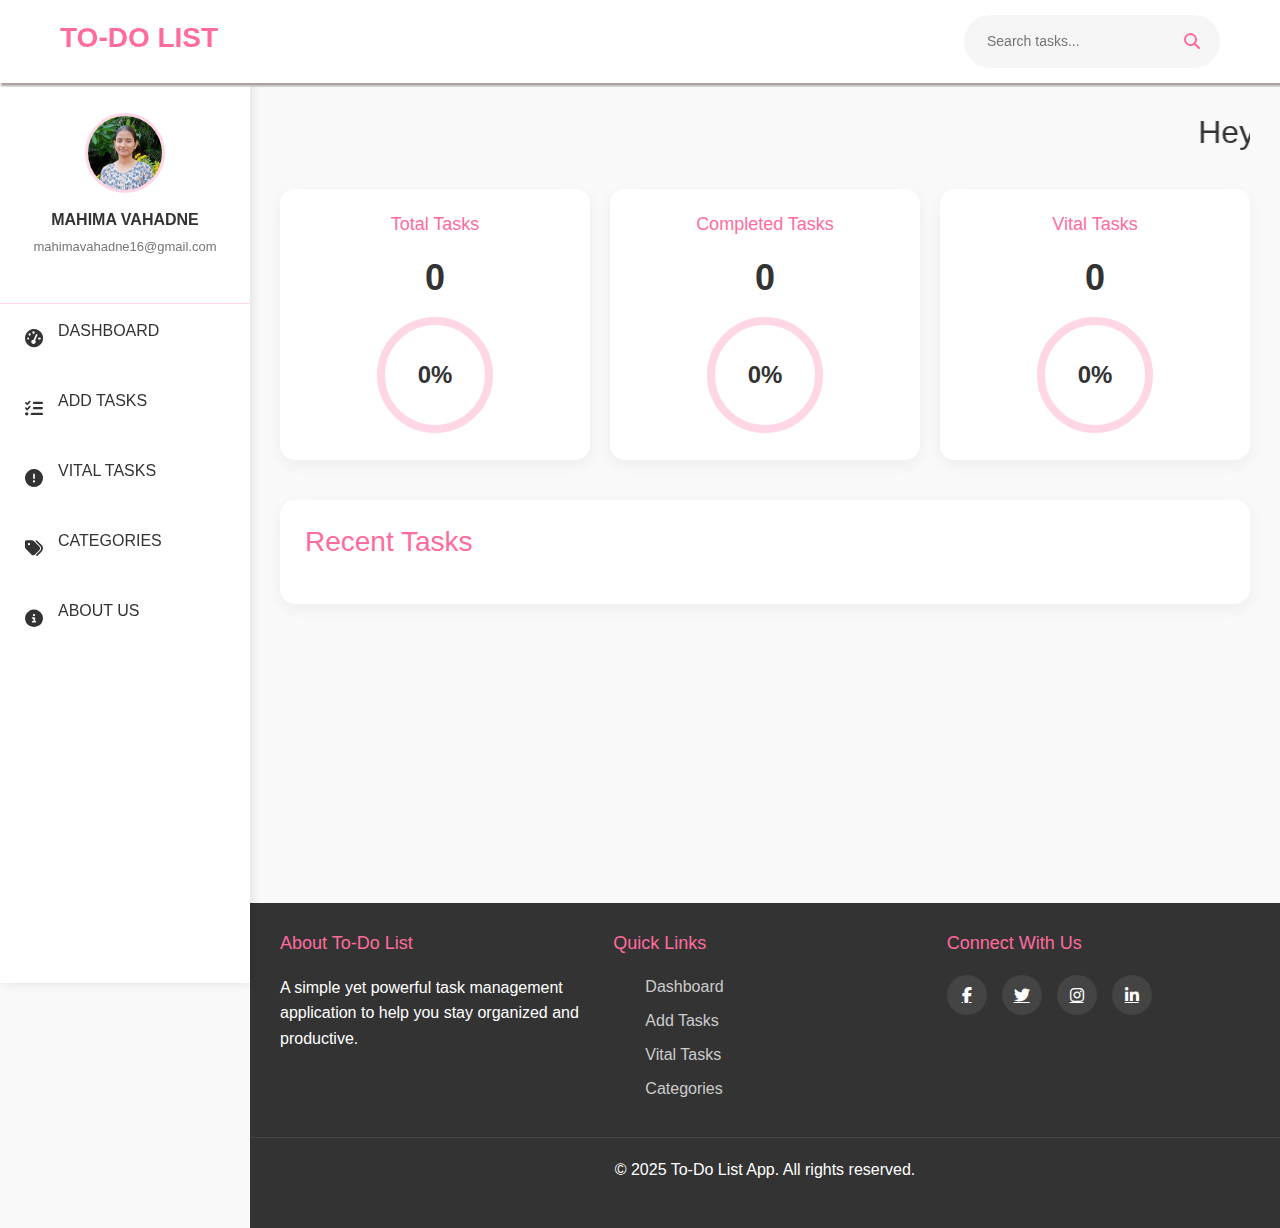
<file: LAB_ASSIGNMENTS/A2/index.html>
<!DOCTYPE html>
<html lang="en">
<head>
  <meta charset="UTF-8" />
  <meta name="viewport" content="width=device-width, initial-scale=1.0"/>
  <title>TO-DO List</title>
  <link rel="stylesheet" href="https://cdnjs.cloudflare.com/ajax/libs/font-awesome/6.4.0/css/all.min.css">
  <link href="https://cdn.jsdelivr.net/npm/bootstrap@5.3.7/dist/css/bootstrap.min.css" rel="stylesheet"/>
   <link rel="stylesheet"  href="styles.css">
</head>
<body>
  <header class="header">
    <div class="navbar">
      <h3>TO-DO LIST</h3>
      <div class="right-side">
        <div class="search">
          <input type="text" id="searchbox" placeholder="Search tasks...">
          <button onclick="searchTask()"><i class="fas fa-search"></i></button>
        </div>
      </div>
    </div>
  </header>

  <div class="offset">
    <div class="user-profile">
      <img src="images/profile.jpg" alt="User" class="profile-img">
      <p class="user-name">MAHIMA VAHADNE</p>
      <p class="user-email">mahimavahadne16@gmail.com</p>
    </div>

    <div class="items" onclick="showSection('dashboard')">
      <i class="fas fa-tachometer-alt"></i>
      <p>DASHBOARD</p>
    </div>
    <div class="items" onclick="showSection('addtasks')">
      <i class="fas fa-tasks"></i>
      <p>ADD TASKS</p>
    </div>
    <div class="items" onclick="showSection('vital')">
      <i class="fas fa-exclamation-circle"></i>
      <p>VITAL TASKS</p>
    </div>
    <div class="items" onclick="showSection('categories')">
      <i class="fas fa-tags"></i>
      <p>CATEGORIES</p>
    </div>
    <div class="items" onclick="showSection('about')">
      <i class="fas fa-info-circle"></i>
      <p>ABOUT US</p>
    </div>
  </div>

  <div class="main-content">
    <!-- Dashboard Section -->
    <section id="dashboard" class="active">
      <div class="dashboard-header">
        <marquee><h2>Hey,<span style="color:rgb(248, 73, 140)">Mahima!</span><span style="color:rgb(255, 80, 147)"> Go, do it</span></h2></marquee>
      </div>  
      
      <div class="stats-container">
        <div class="stat-card">
          <h3>Total Tasks</h3>
          <div class="count" id="totalTasks">0</div>
          <div class="progress-ring">
            <svg class="progress-circle" width="120" height="120" viewBox="0 0 120 120">
              <circle class="progress-bg" cx="60" cy="60" r="54" />
              <circle class="progress-fill" cx="60" cy="60" r="54" stroke-dasharray="339.292" stroke-dashoffset="339.292" />
            </svg>
            <div class="progress-text" id="totalProgress">0%</div>
          </div>
        </div>
        
        <div class="stat-card">
          <h3>Completed Tasks</h3>
          <div class="count" id="completedTasks">0</div>
          <div class="progress-ring">
            <svg class="progress-circle" width="120" height="120" viewBox="0 0 120 120">
              <circle class="progress-bg" cx="60" cy="60" r="54" />
              <circle class="progress-fill" cx="60" cy="60" r="54" stroke-dasharray="339.292" stroke-dashoffset="339.292" />
            </svg>
            <div class="progress-text" id="completedProgress">0%</div>
          </div>
        </div>
        
        <div class="stat-card">
          <h3>Vital Tasks</h3>
          <div class="count" id="vitalTasks">0</div>
          <div class="progress-ring">
            <svg class="progress-circle" width="120" height="120" viewBox="0 0 120 120">
              <circle class="progress-bg" cx="60" cy="60" r="54" />
              <circle class="progress-fill" cx="60" cy="60" r="54" stroke-dasharray="339.292" stroke-dashoffset="339.292" />
            </svg>
            <div class="progress-text" id="vitalProgress">0%</div>
          </div>
        </div>
      </div>
      
      <div class="recent-tasks">
        <h3>Recent Tasks</h3>
        <div id="recentTasksList">
          <!-- Tasks will be added here by JavaScript -->
        </div>
      </div>
    </section>

    <!-- Add Tasks Section -->
    <section id="addtasks">
      <div class="todo-container">
        <div class="todo-header">
          <div class="todo-icon">
            <i class="fas fa-tasks"></i>
          </div>
          <h2>My To-Do List</h2>
        </div>
        
        <div class="input-group">
          <input type="text" id="input-box" placeholder="Add a new task...">
          <button class="add-btn" onclick="addTask()">ADD</button>
        </div>
        
        <ul class="task-list" id="list">
          <!-- Tasks will be added here by JavaScript -->
        </ul>
      </div>
    </section>

    <!-- Vital Tasks Section -->
    <section id="vital">
      <div class="vital-container">
        <div class="vital-header">
          <div class="vital-icon">
            <i class="fas fa-exclamation-circle"></i>
          </div>
          <h2>Vital Tasks</h2>
        </div>
        
        <div id="vitalTasksList">
          <!-- Vital tasks will be added here by JavaScript -->
        </div>
      </div>
    </section>

    <!-- Categories Section -->
    <section id="categories">
      <div class="categories-container">
        <div class="categories-header">
          <div class="categories-icon">
            <i class="fas fa-tags"></i>
          </div>
          <h2>Task Categories</h2>
        </div>
        
        <div class="category-cards">
          <div class="category-card">
            <div class="category-title">
              <i class="fas fa-briefcase"></i>
              <h3>Work</h3>
            </div>
            <ul class="category-tasks" id="workTasks">
              <!-- Work tasks will be added here by JavaScript -->
            </ul>
          </div>
          
          <div class="category-card">
            <div class="category-title">
              <i class="fas fa-home"></i>
              <h3>Home</h3>
            </div>
            <ul class="category-tasks" id="homeTasks">
              <!-- Home tasks will be added here by JavaScript -->
            </ul>
          </div>
          
          <div class="category-card">
            <div class="category-title">
              <i class="fas fa-graduation-cap"></i>
              <h3>College</h3>
            </div>
            <ul class="category-tasks" id="collegeTasks">
              <!-- College tasks will be added here by JavaScript -->
            </ul>
          </div>
        </div>
      </div>
    </section>

    <!-- About Section -->
    <section id="about">
      <div class="about-container">
        <div class="about-header">
          <div class="about-icon">
            <i class="fas fa-info-circle"></i>
          </div>
          <h2>About To-Do List</h2>
        </div>
        
        <div class="about-content">
          <div class="about-card">
            <h3>About the App</h3>
            <p>This To-Do List application helps you organize your daily tasks, prioritize important items, and track your progress efficiently.</p>
            <p>With a clean and intuitive interface, you can easily manage all your tasks in one place.</p>
            
            <h3>Features</h3>
            <ul>
              <li><i class="fas fa-check-circle"></i> Add, edit, and delete tasks</li>
              <li><i class="fas fa-check-circle"></i> Mark tasks as complete</li>
              <li><i class="fas fa-check-circle"></i> Star important tasks</li>
              <li><i class="fas fa-check-circle"></i> Categorize tasks (Work, Home, College)</li>
              <li><i class="fas fa-check-circle"></i> Track progress with visual indicators</li>
              <li><i class="fas fa-check-circle"></i> Responsive design for all devices</li>
            </ul>
          </div>
          
          <div class="about-card">
            <h3>Developer</h3>
            <div class="developer-card">
              <img src="images/profile.jpg" alt="Developer" class="developer-img">
              <div class="developer-info">
                <h4>Mahima Vahadne</h4>
                <p>Frontend Developer</p>
                <p>mahimavahadne16@gmail.com</p>
                <p>Version 2.0.0</p>
              </div>
            </div>
            
            <h3>Contact</h3>
            <p>For any questions or feedback, please feel free to reach out.</p>
          </div>
        </div>
      </div>
    </section>
  </div>

  <footer class="footer">
    <div class="footer-content">
      <div class="footer-section">
        <h3>About To-Do List</h3>
        <p>A simple yet powerful task management application to help you stay organized and productive.</p>
      </div>
      
      <div class="footer-section">
        <h3>Quick Links</h3>
        <ul class="footer-links">
          <li><a href="#" onclick="showSection('dashboard')">Dashboard</a></li>
          <li><a href="#" onclick="showSection('addtasks')">Add Tasks</a></li>
          <li><a href="#" onclick="showSection('vital')">Vital Tasks</a></li>
          <li><a href="#" onclick="showSection('categories')">Categories</a></li>
        </ul>
      </div>
      
      <div class="footer-section">
        <h3>Connect With Us</h3>
        <div class="social-links">
          <a href="#"><i class="fab fa-facebook-f"></i></a>
          <a href="#"><i class="fab fa-twitter"></i></a>
          <a href="#"><i class="fab fa-instagram"></i></a>
          <a href="#"><i class="fab fa-linkedin-in"></i></a>
        </div>
      </div>
    </div>
    
    <div class="footer-bottom">
      <p>&copy; 2025 To-Do List App. All rights reserved.</p>
    </div>
  </footer>

  <script src="https://cdn.jsdelivr.net/npm/bootstrap@5.3.7/dist/js/bootstrap.bundle.min.js"></script>
  <script>
    // Initialize tasks array from localStorage or empty array
    let tasks = JSON.parse(localStorage.getItem("tasks")) || [];
    
    // Show default section
    document.addEventListener('DOMContentLoaded', function() {
      showSection('dashboard');
      renderTasks();
      updateDashboard();
    });
    
    // Section navigation
    function showSection(sectionId) {
      // Hide all sections
      document.querySelectorAll('section').forEach(section => {
        section.classList.remove('active');
      });
      
      // Show selected section
      document.getElementById(sectionId).classList.add('active');
      
      // Update dashboard if needed
      if(sectionId === 'dashboard') {
        updateDashboard();
      }
    }
    
    // Search function
    function searchTask() {
      const query = document.getElementById("searchbox").value.toLowerCase();
      const taskItems = document.querySelectorAll("#list li");
      let found = false;
      
      taskItems.forEach(item => {
        const taskText = item.querySelector(".task-content").textContent.toLowerCase();
        if(taskText.includes(query)) {
          item.style.backgroundColor = "#fff9c4";
          found = true;
        } else {
          item.style.backgroundColor = "";
        }
      });
      
      if(!found && query !== "") {
        alert("No tasks found matching: " + query);
      }
    }
    
    // Add task function
    function addTask() {
      const inputBox = document.getElementById("input-box");
      const taskText = inputBox.value.trim();
      
      if(taskText === '') {
        alert('Please enter a task!');
        return;
      }
      
      const newTask = {
        id: Date.now(),
        text: taskText,
        completed: false,
        vital: false,
        category: 'none',
        createdAt: new Date()
      };
      
      tasks.push(newTask);
      saveTasks();
      inputBox.value = "";
      renderTasks();
      updateDashboard();
    }
    
    // Toggle task completion
    function toggleComplete(taskId) {
      const taskIndex = tasks.findIndex(task => task.id === taskId);
      if(taskIndex !== -1) {
        tasks[taskIndex].completed = !tasks[taskIndex].completed;
        saveTasks();
        renderTasks();
        updateDashboard();
      }
    }
    
    // Toggle vital status
    function toggleVital(taskId) {
      const taskIndex = tasks.findIndex(task => task.id === taskId);
      if(taskIndex !== -1) {
        tasks[taskIndex].vital = !tasks[taskIndex].vital;
        saveTasks();
        renderTasks();
        updateDashboard();
      }
    }
    
    // Delete task
    function deleteTask(taskId) {
      if(confirm("Are you sure you want to delete this task?")) {
        tasks = tasks.filter(task => task.id !== taskId);
        saveTasks();
        renderTasks();
        updateDashboard();
      }
    }
    
    // Edit task
    function editTask(taskId) {
      const taskIndex = tasks.findIndex(task => task.id === taskId);
      if(taskIndex !== -1) {
        const newText = prompt("Edit your task:", tasks[taskIndex].text);
        if(newText !== null && newText.trim() !== "") {
          tasks[taskIndex].text = newText.trim();
          saveTasks();
          renderTasks();
          updateDashboard();
        }
      }
    }
    
    // Save tasks to localStorage
    function saveTasks() {
      localStorage.setItem("tasks", JSON.stringify(tasks));
    }
    
    // Render all tasks
    function renderTasks() {
      const list = document.getElementById("list");
      list.innerHTML = "";
      
      tasks.forEach(task => {
        const li = document.createElement("li");
        
        // Task checkbox
        const checkbox = document.createElement("div");
        checkbox.className = `task-checkbox ${task.completed ? 'checked' : ''}`;
        checkbox.innerHTML = '<i class="fas fa-check"></i>';
        checkbox.onclick = (e) => {
          e.stopPropagation();
          toggleComplete(task.id);
        };
        
        // Task content
        const content = document.createElement("div");
        content.className = `task-content ${task.completed ? 'checked' : ''}`;
        content.textContent = task.text;
        
        // Task actions
        const actions = document.createElement("div");
        actions.className = "task-actions";
        
        // Star (vital) button
        const starBtn = document.createElement("i");
        starBtn.className = `fas fa-star ${task.vital ? 'vital' : ''}`;
        starBtn.onclick = (e) => {
          e.stopPropagation();
          toggleVital(task.id);
        };
        
        // Edit button
        const editBtn = document.createElement("i");
        editBtn.className = "fas fa-edit";
        editBtn.onclick = (e) => {
          e.stopPropagation();
          editTask(task.id);
        };
        
        // Delete button
        const deleteBtn = document.createElement("i");
        deleteBtn.className = "fas fa-trash-alt";
        deleteBtn.onclick = (e) => {
          e.stopPropagation();
          deleteTask(task.id);
        };
        
        actions.appendChild(starBtn);
        actions.appendChild(editBtn);
        actions.appendChild(deleteBtn);
        
        li.appendChild(checkbox);
        li.appendChild(content);
        li.appendChild(actions);
        
        list.appendChild(li);
      });
    }
    
    // Update dashboard statistics
    function updateDashboard() {
      const totalTasks = tasks.length;
      const completedTasks = tasks.filter(task => task.completed).length;
      const vitalTasks = tasks.filter(task => task.vital).length;
      
      // Update counts
      document.getElementById("totalTasks").textContent = totalTasks;
      document.getElementById("completedTasks").textContent = completedTasks;
      document.getElementById("vitalTasks").textContent = vitalTasks;
      
      // Update progress rings
      updateProgressRing('totalProgress', totalTasks > 0 ? 100 : 0);
      updateProgressRing('completedProgress', totalTasks > 0 ? Math.round((completedTasks / totalTasks) * 100) : 0);
      updateProgressRing('vitalProgress', totalTasks > 0 ? Math.round((vitalTasks / totalTasks) * 100) : 0);
      
      // Update recent tasks
      updateRecentTasks();
      
      // Update vital tasks
      updateVitalTasks();
      
      // Update category tasks
      updateCategoryTasks();
    }
    
    // Update progress ring visualization
    function updateProgressRing(elementId, percent) {
      const circle = document.querySelector(`#${elementId}`).previousElementSibling.querySelector('.progress-fill');
      const circumference = 2 * Math.PI * 54;
      const offset = circumference - (percent / 100) * circumference;
      circle.style.strokeDashoffset = offset;
      document.getElementById(elementId).textContent = `${percent}%`;
    }
    
    // Update recent tasks list
    function updateRecentTasks() {
      const recentTasksList = document.getElementById("recentTasksList");
      recentTasksList.innerHTML = "";
      
      const recentTasks = [...tasks]
        .sort((a, b) => new Date(b.createdAt) - new Date(a.createdAt))
        .slice(0, 5);
      
      recentTasks.forEach(task => {
        const taskItem = document.createElement("div");
        taskItem.className = "task-item";
        
        const checkBox = document.createElement("div");
        checkBox.className = `task-check ${task.completed ? 'completed' : ''}`;
        if(task.completed) {
          checkBox.innerHTML = '<i class="fas fa-check"></i>';
        }
        checkBox.onclick = () => toggleComplete(task.id);
        
        const taskText = document.createElement("div");
        taskText.className = `task-text ${task.completed ? 'completed' : ''}`;
        taskText.textContent = task.text;
        
        if(task.vital) {
          const vitalIcon = document.createElement("i");
          vitalIcon.className = "fas fa-star task-vital";
          taskItem.appendChild(vitalIcon);
        }
        
        taskItem.appendChild(checkBox);
        taskItem.appendChild(taskText);
        recentTasksList.appendChild(taskItem);
      });
    }
    
    // Update vital tasks list
    function updateVitalTasks() {
      const vitalTasksList = document.getElementById("vitalTasksList");
      vitalTasksList.innerHTML = "";
      
      const vitalTasks = tasks.filter(task => task.vital);
      
      if(vitalTasks.length === 0) {
        vitalTasksList.innerHTML = '<p>No vital tasks found. Mark tasks as vital to see them here.</p>';
        return;
      }
      
      vitalTasks.forEach(task => {
        const taskItem = document.createElement("div");
        taskItem.className = "task-item";
        
        const checkBox = document.createElement("div");
        checkBox.className = `task-check ${task.completed ? 'completed' : ''}`;
        if(task.completed) {
          checkBox.innerHTML = '<i class="fas fa-check"></i>';
        }
        checkBox.onclick = () => toggleComplete(task.id);
        
        const taskText = document.createElement("div");
        taskText.className = `task-text ${task.completed ? 'completed' : ''}`;
        taskText.textContent = task.text;
        
        taskItem.appendChild(checkBox);
        taskItem.appendChild(taskText);
        vitalTasksList.appendChild(taskItem);
      });
    }
    
    // Update category tasks
    function updateCategoryTasks() {
      const workTasks = document.getElementById("workTasks");
      const homeTasks = document.getElementById("homeTasks");
      const collegeTasks = document.getElementById("collegeTasks");
      
      workTasks.innerHTML = "";
      homeTasks.innerHTML = "";
      collegeTasks.innerHTML = "";
      
      // For demo purposes, categorize based on keywords
      tasks.forEach(task => {
        const taskItem = document.createElement("li");
        
        const checkBox = document.createElement("div");
        checkBox.className = `task-check ${task.completed ? 'completed' : ''}`;
        if(task.completed) {
          checkBox.innerHTML = '<i class="fas fa-check"></i>';
        }
        checkBox.onclick = () => toggleComplete(task.id);
        
        const taskText = document.createElement("span");
        taskText.className = `task-text ${task.completed ? 'completed' : ''}`;
        taskText.textContent = task.text;
        
        taskItem.appendChild(checkBox);
        taskItem.appendChild(taskText);
        
        // Categorize based on keywords (in a real app, you would have proper category assignment)
        const lowerText = task.text.toLowerCase();
        if(lowerText.includes("work") || lowerText.includes("meeting") || lowerText.includes("project")) {
          workTasks.appendChild(taskItem.cloneNode(true));
        } else if(lowerText.includes("home") || lowerText.includes("clean") || lowerText.includes("family")) {
          homeTasks.appendChild(taskItem.cloneNode(true));
        } else if(lowerText.includes("college") || lowerText.includes("study") || lowerText.includes("exam")) {
          collegeTasks.appendChild(taskItem.cloneNode(true));
        }
      });
      
      // Add empty state messages
      if(workTasks.children.length === 0) {
        workTasks.innerHTML = '<li>No work tasks yet</li>';
      }
      if(homeTasks.children.length === 0) {
        homeTasks.innerHTML = '<li>No home tasks yet</li>';
      }
      if(collegeTasks.children.length === 0) {
        collegeTasks.innerHTML = '<li>No college tasks yet</li>';
      }
    }
  </script>
</body>
</html>
</file>
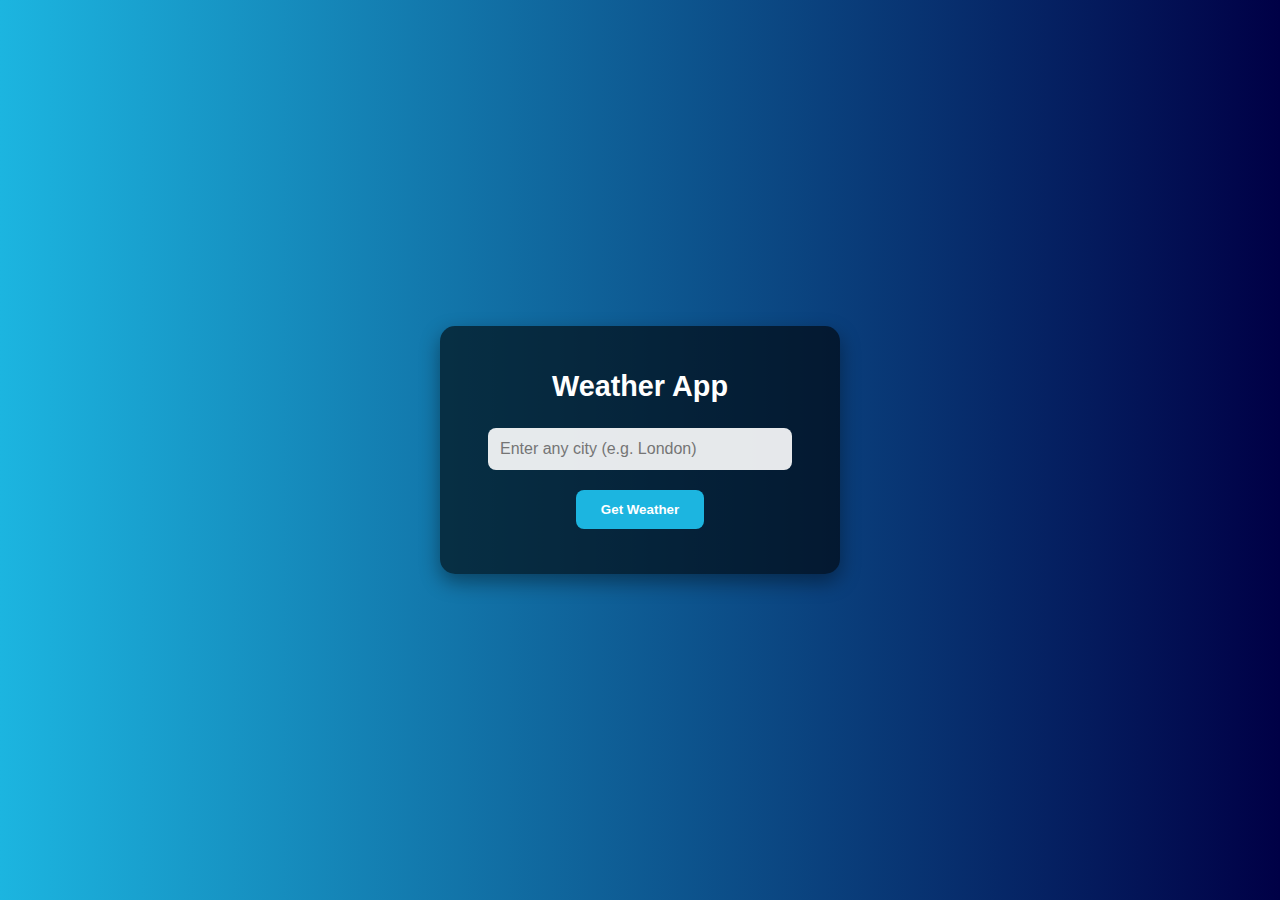
<file: LAB_ASSIGNMENTS/A3/index.html>
<!DOCTYPE html>
<html lang="en">
<head>
  <meta charset="UTF-8">
  <meta name="viewport" content="width=device-width, initial-scale=1.0">
  <title>Weather App</title>
  <style>
    body {
      font-family: "Poppins", sans-serif;
      background: linear-gradient(to right, #1cb5e0, #000046);
      display: flex;
      justify-content: center;
      align-items: center;
      min-height: 100vh;
      margin: 0;
      color: white;
      transition: background 0.5s;
    }
    .card {
      background: rgba(0,0,0,0.6);
      padding: 25px;
      border-radius: 15px;
      box-shadow: 0 8px 20px rgba(0,0,0,0.4);
      width: 350px;
      text-align: center;
      transition: transform 0.3s;
    }
    .card:hover {
      transform: translateY(-5px);
    }
    h1 {
      font-size: 1.8rem;
      margin-bottom: 15px;
    }
    input {
      width: 80%;
      padding: 12px;
      margin: 10px 0;
      border: none;
      border-radius: 8px;
      font-size: 1rem;
      background: rgba(255,255,255,0.9);
    }
    button {
      background: #1cb5e0;
      color: white;
      border: none;
      padding: 12px 25px;
      border-radius: 8px;
      cursor: pointer;
      font-weight: bold;
      transition: all 0.3s;
      margin-top: 10px;
    }
    button:hover {
      background: #1390b8;
      transform: scale(1.05);
    }
    .weather-info {
      margin-top: 20px;
      opacity: 0;
      height: 0;
      overflow: hidden;
      transition: all 0.5s;
    }
    .show {
      opacity: 1;
      height: auto;
    }
    .temp {
      font-size: 3rem;
      font-weight: bold;
      margin: 10px 0;
      color: #ffd369;
    }
    .weather-icon {
      width: 80px;
      height: 80px;
    }
    .details {
      display: flex;
      justify-content: space-around;
      margin-top: 15px;
    }
    .loading {
      display: none;
      margin: 15px auto;
      width: 50px;
      height: 50px;
      border: 5px solid #f3f3f3;
      border-top: 5px solid #1cb5e0;
      border-radius: 50%;
      animation: spin 1s linear infinite;
    }
    @keyframes spin {
      0% { transform: rotate(0deg); }
      100% { transform: rotate(360deg); }
    }
  </style>
</head>
<body>
  <div class="card">
    <h1>Weather App</h1>
    <input type="text" id="cityInput" placeholder="Enter any city (e.g. London)" autocomplete="off">
    <button onclick="getWeather()">Get Weather</button>
    <div class="loading" id="loading"></div>
    <div class="weather-info" id="weatherInfo"></div>
  </div>

  <script>
    async function getWeather() {
      const city = document.getElementById("cityInput").value.trim();
      if (!city) return;
      
      const loading = document.getElementById("loading");
      const weatherDiv = document.getElementById("weatherInfo");
      
      loading.style.display = "block";
      weatherDiv.classList.remove("show");
      
      try {
        const response = await fetch(`https://api.openweathermap.org/data/2.5/weather?q=${city}&units=metric&appid=b951973a7e900da5e4d084b335b6dbac`);
        if (!response.ok) throw new Error("City not found");
        
        const data = await response.json();
        displayWeather(data);
      } catch (error) {
        weatherDiv.innerHTML = `<p style="color:red;">${error.message}. Please try another city.</p>`;
        weatherDiv.classList.add("show");
      } finally {
        loading.style.display = "none";
      }
    }

    function displayWeather(data) {
      const weatherDiv = document.getElementById("weatherInfo");
      const weather = data.weather[0];
      const iconUrl = `https://openweathermap.org/img/wn/${weather.icon}@2x.png`;
      
      weatherDiv.innerHTML = `
        <h2>${data.name}, ${data.sys.country}</h2>
        <img src="${iconUrl}" alt="${weather.description}" class="weather-icon">
        <p class="temp">${Math.round(data.main.temp)}°C</p>
        <p style="font-size:1.2rem">${weather.main} (${weather.description})</p>
        <div class="details">
          <div>${data.wind.speed} m/s</div>
          <div>${data.main.humidity}%</div>
          <div>${data.main.feels_like}°C</div>
        </div>
      `;
      weatherDiv.classList.add("show");
      
      // Change background based on temperature
      const temp = data.main.temp;
      const bgColor = temp > 30 ? '#ff7b25' : temp > 20 ? '#1cb5e0' : '#000046';
      document.body.style.background = `linear-gradient(to right, ${bgColor}, #000046)`;
    }

    // Allow search on Enter key
    document.getElementById("cityInput").addEventListener("keypress", (e) => {
      if (e.key === "Enter") getWeather();
    });
  </script>
</body>
</html>
</file>
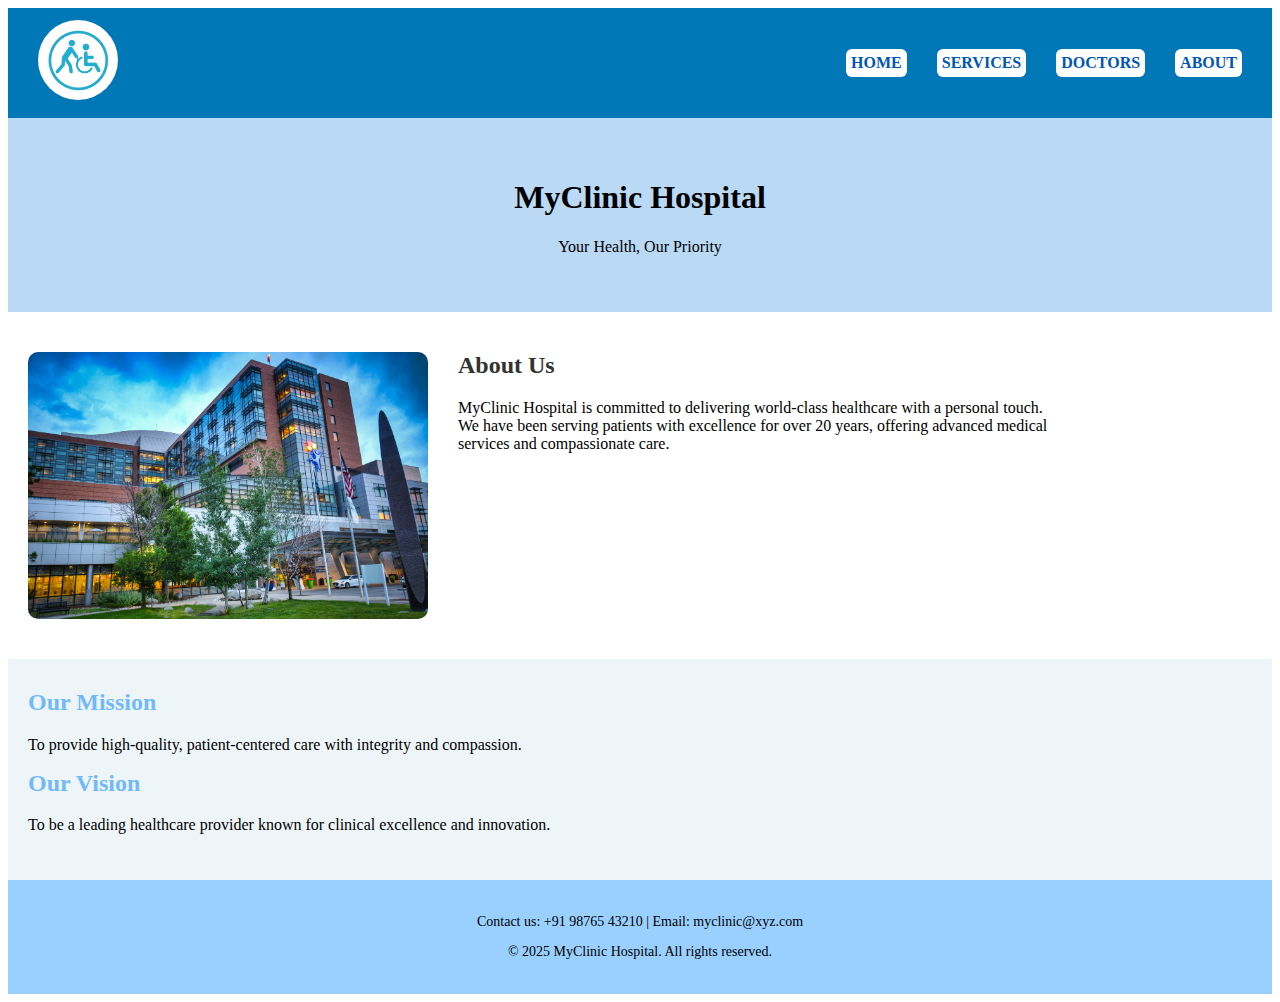
<file: LAB_ASSIGNMENTS/A1/about.html>
<!DOCTYPE html>
<html lang="en">
<head>
  <meta charset="UTF-8">
  <title>About Us - Sanjivani Hospital</title>
  <link rel="stylesheet" href="style.css">
</head>
<body>

<nav class="navbar">
  <div class="logo"><a href="index.html"><img src="images/logo.jpg"  id="logo"></a></div>

  <input type="checkbox" id="menu-toggle" />
  <label for="menu-toggle" class="hamburger">&#9776;</label>

  <ul class="nav-links">
    <li><a href="index.html" id="tab">HOME</a></li>
    
    <li><a href="services.html" id="tab">SERVICES</a></li>
    <li><a href="doctors.html" id="tab">DOCTORS</a></li>
    <li><a href="about.html" id="tab">ABOUT</a></li>
   
  </ul>
</nav>

  <header>
    <h1>MyClinic Hospital</h1>
    <p>Your Health, Our Priority</p>
  </header>

  <section class="about">
    <img src="images/hosp_build.jpg" alt="Hospital Building">
    <div class="about-text">
      <h2>About Us</h2>
      <p>MyClinic Hospital is committed to delivering world-class healthcare with a personal touch. We have been serving patients with excellence for over 20 years, offering advanced medical services and compassionate care.</p>
    </div>
  </section>


  <section class="mission">
    <h2>Our Mission</h2>
    <p>To provide high-quality, patient-centered care with integrity and compassion.</p>

    <h2>Our Vision</h2>
    <p>To be a leading healthcare provider known for clinical excellence and innovation.</p>
  </section>

  <footer>
    <p>Contact us: +91 98765 43210 | Email: myclinic@xyz.com</p>
    <p>&copy; 2025 MyClinic Hospital. All rights reserved.</p>
  </footer>

</body>
</html>
</file>
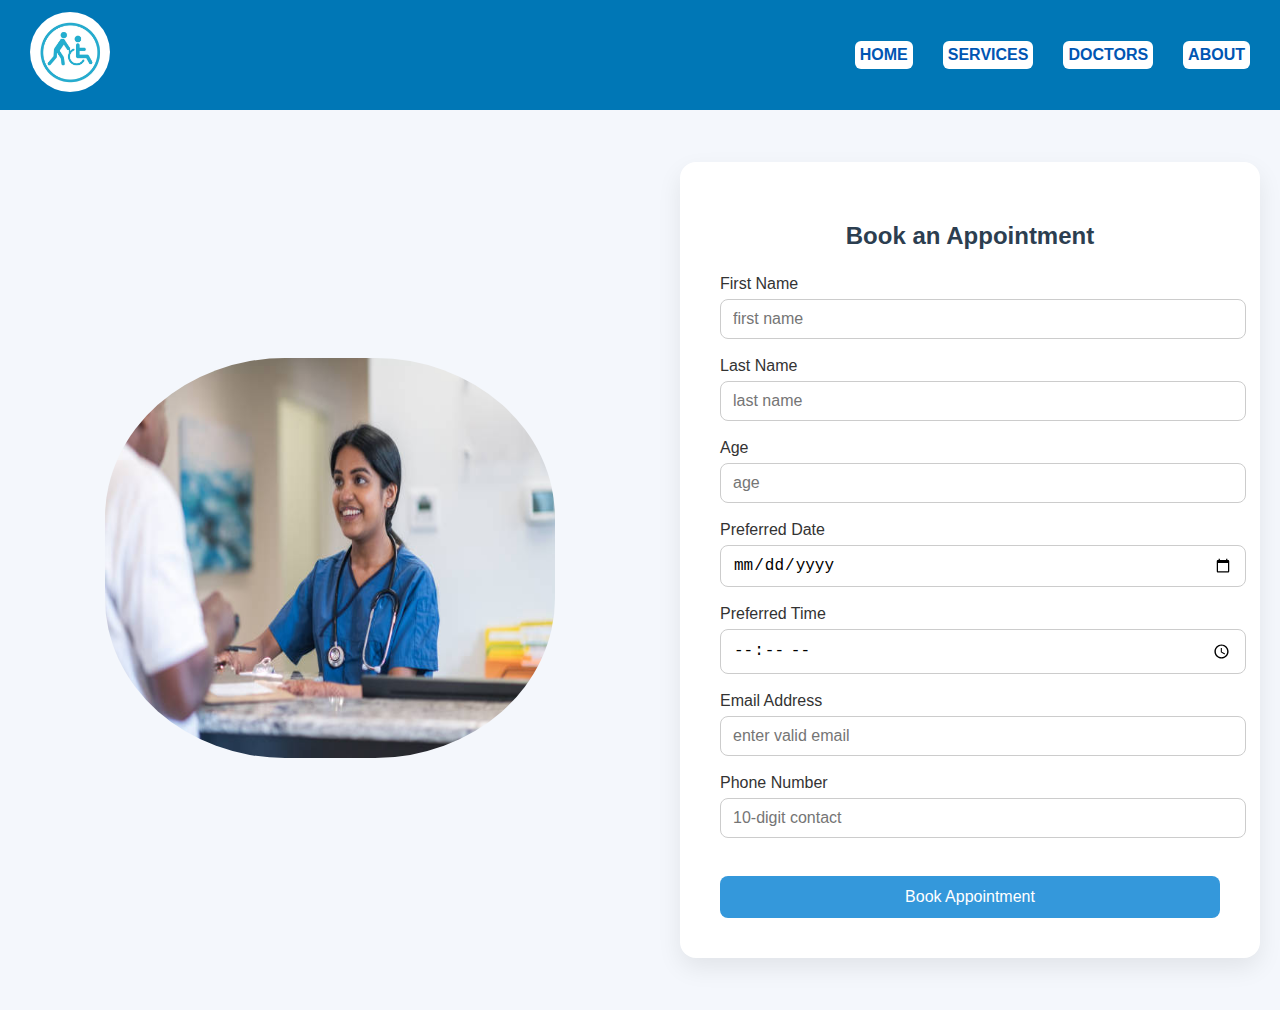
<file: LAB_ASSIGNMENTS/A1/book-appoint.html>
<!DOCTYPE html>
<html lang="en">
<head>
  <meta charset="UTF-8" />
  <meta name="viewport" content="width=device-width, initial-scale=1.0"/>
  <title>Appointment Booking</title>
  <link rel="stylesheet" href="style.css" />
</head>
<body id="body2">
    <!-- Navbar -->
<nav class="navbar">
  <div class="logo"><a href="index.html"><img src="images/logo.jpg"  id="logo"></a></div>

  <input type="checkbox" id="menu-toggle" />
  <label for="menu-toggle" class="hamburger">&#9776;</label>

  <ul class="nav-links">
    <li><a href="index.html" id="tab">HOME</a></li>
    
    <li><a href="services.html" id="tab">SERVICES</a></li>
    <li><a href="doctors.html" id="tab">DOCTORS</a></li>
    <li><a href="about.html" id="tab">ABOUT</a></li>
    
  </ul>
</nav>

  <section class="appointment-section">
    <div class="appointment-left">
      <img src="images/nurse.jpg" alt="Nurse Assisting Patient" />
    </div>

    <div class="appointment-right">
      <h2>Book an Appointment</h2>
      <form>
        <div class="form-group">
          <label for="fname">First Name</label>
          <input type="text" id="fname" name="fname" placeholder="first name" required />
        </div>

        <div class="form-group">
          <label for="lname">Last Name</label>
          <input type="text" id="lname" name="lname" placeholder="last name" required />
        </div>

        <div class="form-group">
          <label for="age">Age</label>
          <input type="number" id="age" name="age" placeholder="age" required />
        </div>

        <div class="form-group">
          <label for="pref_date">Preferred Date</label>
          <input type="date" id="pref_date" name="pref_date" required />
        </div>

        <div class="form-group">
          <label for="pref_time">Preferred Time</label>
          <input type="time" id="pref_time" name="pref_time" required />
        </div>

        <div class="form-group">
          <label for="email">Email Address</label>
          <input type="email" id="email" name="email" placeholder="enter valid email" required />
        </div>

        <div class="form-group">
          <label for="phone_number">Phone Number</label>
          <input type="tel" id="phone_number" name="phone_number" placeholder="10-digit contact" required />
        </div>

        <button type="submit">Book Appointment</button>
      </form>
    </div>
  </section>

</body>
</html>
</file>
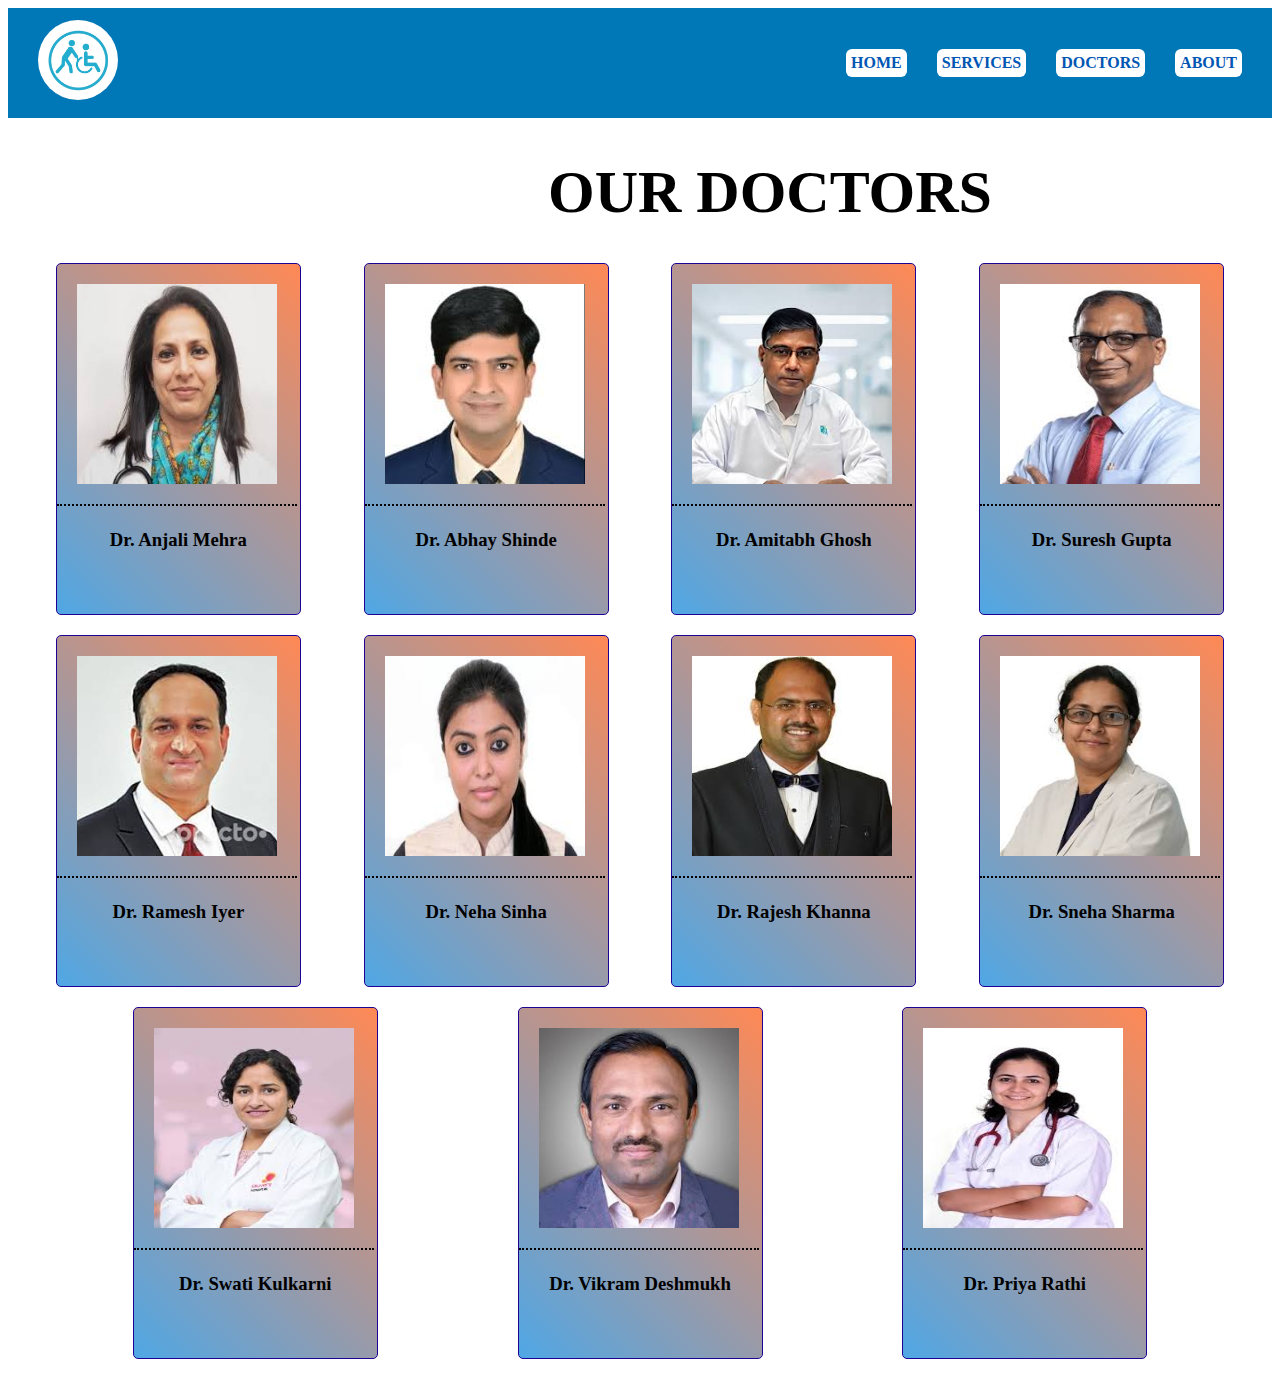
<file: LAB_ASSIGNMENTS/A1/doctors.html>
<!DOCTYPE html>
<html lang="en">
<head>
    <meta charset="UTF-8">
    <meta name="viewport" content="width=device-width, initial-scale=1.0">
    <title>Document</title>
    <link rel="stylesheet" href="style.css">
</head>
<body>
    <!-- Navbar -->
<nav class="navbar">
  <div class="logo"><a href="index.html"><img src="images/logo.jpg"  id="logo"></a></div>

  <input type="checkbox" id="menu-toggle" />
  <label for="menu-toggle" class="hamburger">&#9776;</label>

  <ul class="nav-links">
    <li><a href="index.html" id="tab">HOME</a></li>
    
    <li><a href="services.html" id="tab">SERVICES</a></li>
    <li><a href="doctors.html" id="tab">DOCTORS</a></li>
    <li><a href="about.html" id="tab">ABOUT</a></li>
   
  </ul>
</nav>

<h1 class="head">OUR DOCTORS</h1>
    <div id="doctors">
        <div id="doctors-item">
            <div>
                <img src="images/dr.anjali.jpeg" id="dr-img">
                <h3 id="card-tit">Dr. Anjali Mehra</h3>
                <p id="card-desc">Gynecologist</p>
            </div>
        </div>
        <div id="doctors-item">
             <div>
                <img src="images/dr.shinde.jpeg" id="dr-img">
                <h3 id="card-tit">Dr. Abhay Shinde</h3>
                <p id="card-desc">Nephrologist (Kidney Specialist)</p>
            </div>
        </div>
        <div id="doctors-item">
            <div>
                <img src="images/dr.ghosh.jpeg" id="dr-img">
                <h3 id="card-tit">Dr. Amitabh Ghosh</h3>
                <p id="card-desc">General Physician</p>
            </div>
        </div>
        <div id="doctors-item">
            <div>
                <img src="images/dr.gupta.jpeg" id="dr-img">
                <h3 id="card-tit">Dr. Suresh Gupta</h3>
                <p id="card-desc">Pulmonologist (Lung Specialist)</p>
            </div>
        </div>
        <div id="doctors-item">
             <div>
                <img src="images/dr.iyer.jpeg" id="dr-img">
                <h3 id="card-tit">Dr. Ramesh Iyer</h3>
                <p id="card-desc">Orthopedic Surgeon</p>
            </div>
        </div>
        <div id="doctors-item">
            <div>
                <img src="images/dr.neha.jpeg" id="dr-img">
                <h3 id="card-tit">Dr. Neha Sinha</h3>
                <p id="card-desc">Dermatologist</p>
            </div>
        </div>
        <div id="doctors-item">
            <div>
                <img src="images/dr.rajesh.jpeg" id="dr-img">
                <h3 id="card-tit">Dr. Rajesh Khanna</h3>
                <p id="card-desc">Cardiologist</p>
            </div>
        </div>
        <div id="doctors-item">
            <div>
                <img src="images/dr.sneha.jpeg" id="dr-img">
                <h3 id="card-tit">Dr. Sneha Sharma</h3>
                <p id="card-desc">Neurologist</p>
            </div>
        </div>
        <div id="doctors-item">
            <div>
                <img src="images/dr.swati.jpeg" id="dr-img">
                <h3 id="card-tit">Dr. Swati Kulkarni</h3>
                <p id="card-desc">Pediatrician</p>
            </div>
        </div>
        <div id="doctors-item">
            <div>
                <img src="images/dr.vikram.jpeg" id="dr-img">
                <h3 id="card-tit">Dr. Vikram Deshmukh</h3>
                <p id="card-desc">Ophthalmologist (Eye Specialist)</p>
            </div>
        </div>
        <div id="doctors-item">
            <div>
                <img src="images/dr.rathi.jpeg" id="dr-img">
                <h3 id="card-tit">Dr. Priya Rathi</h3>
                 <p id="card-desc">Endocrinologist</p>
            </div>
        </div>
          
        </div>    
    </div>
</body>
</html>
</file>
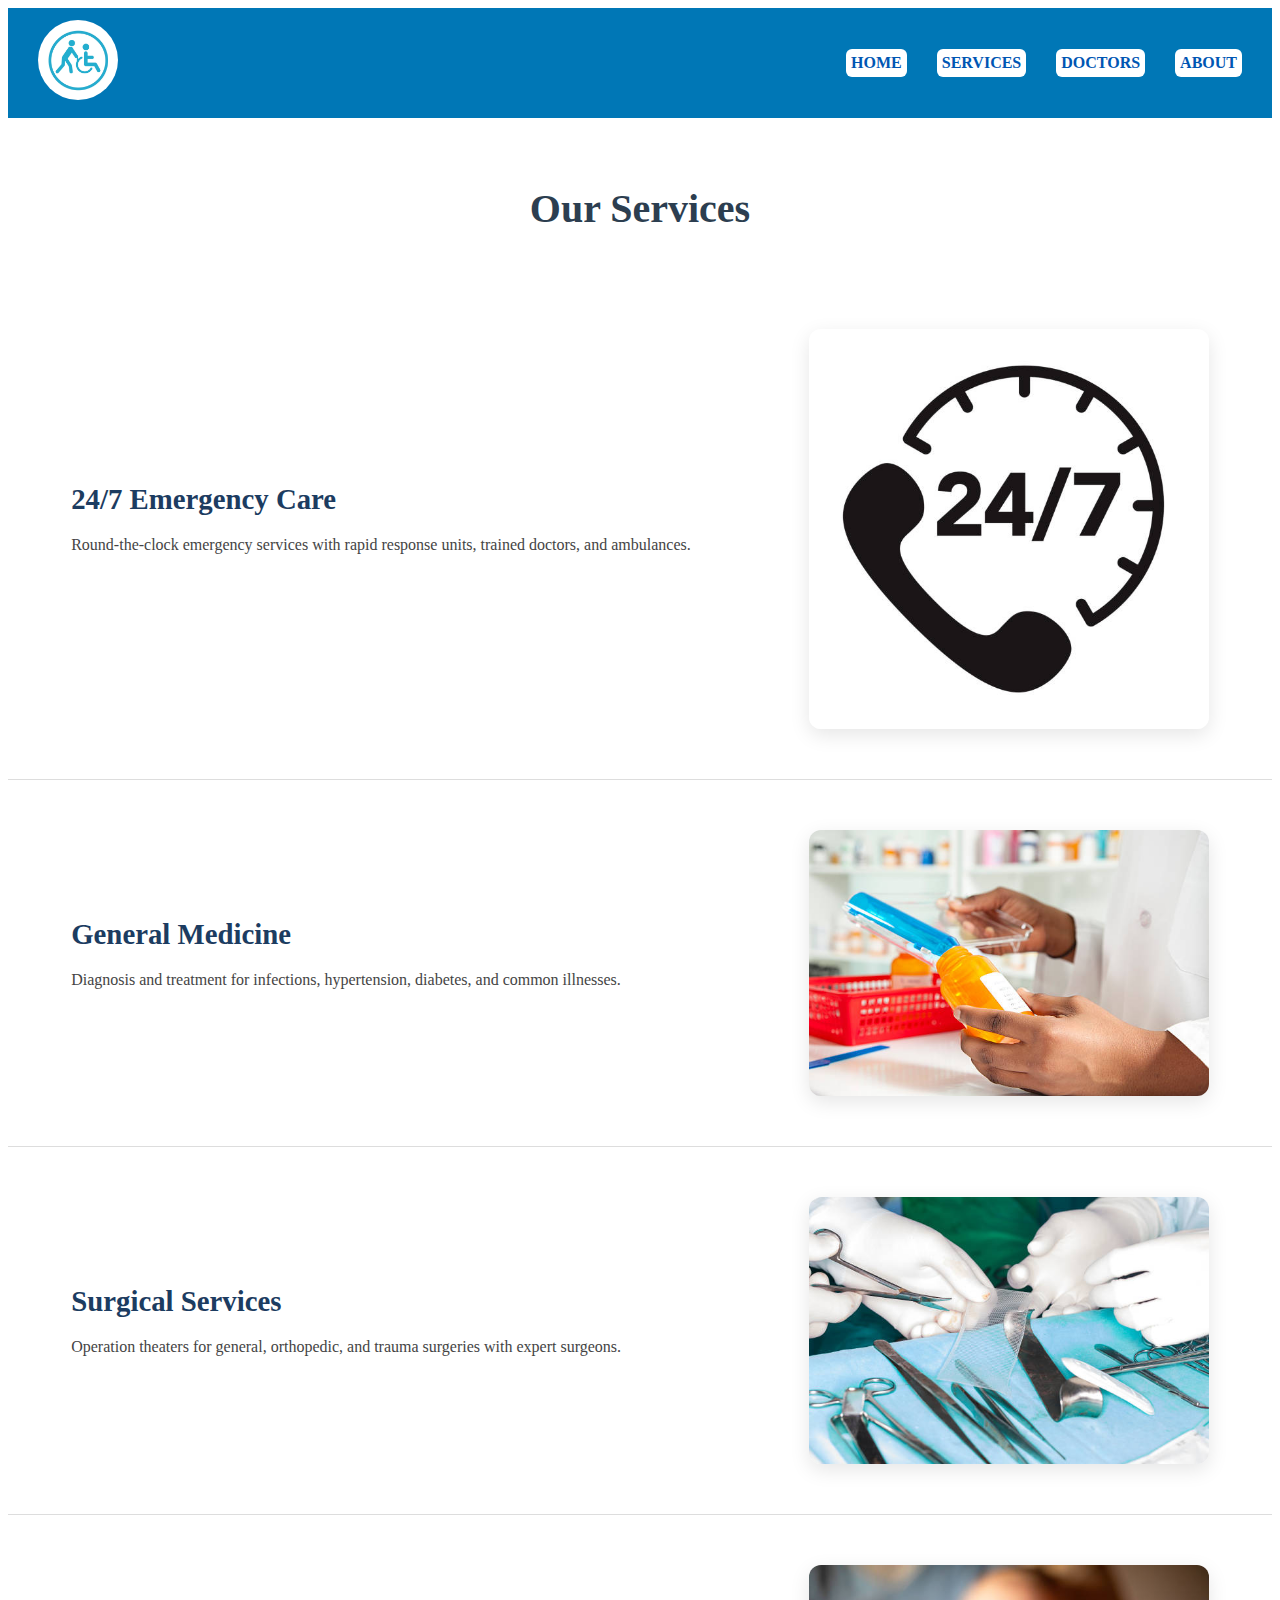
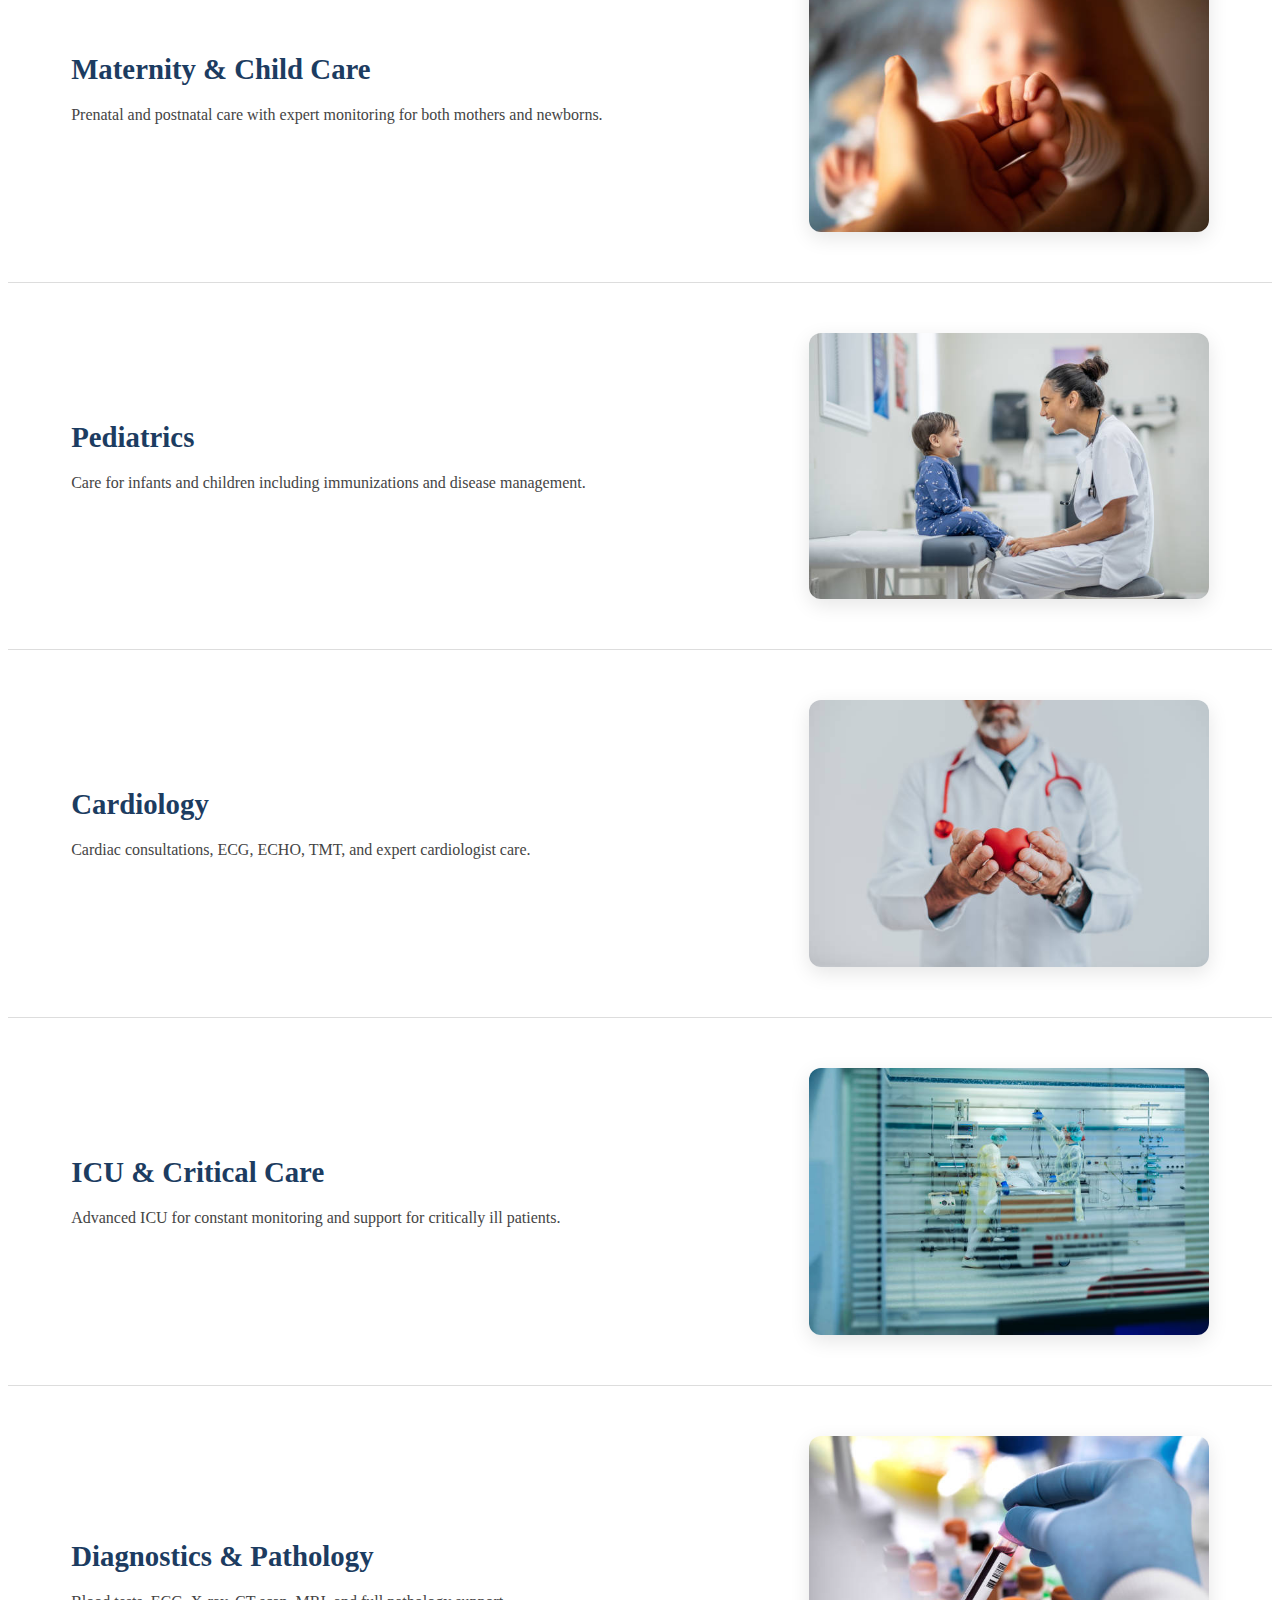
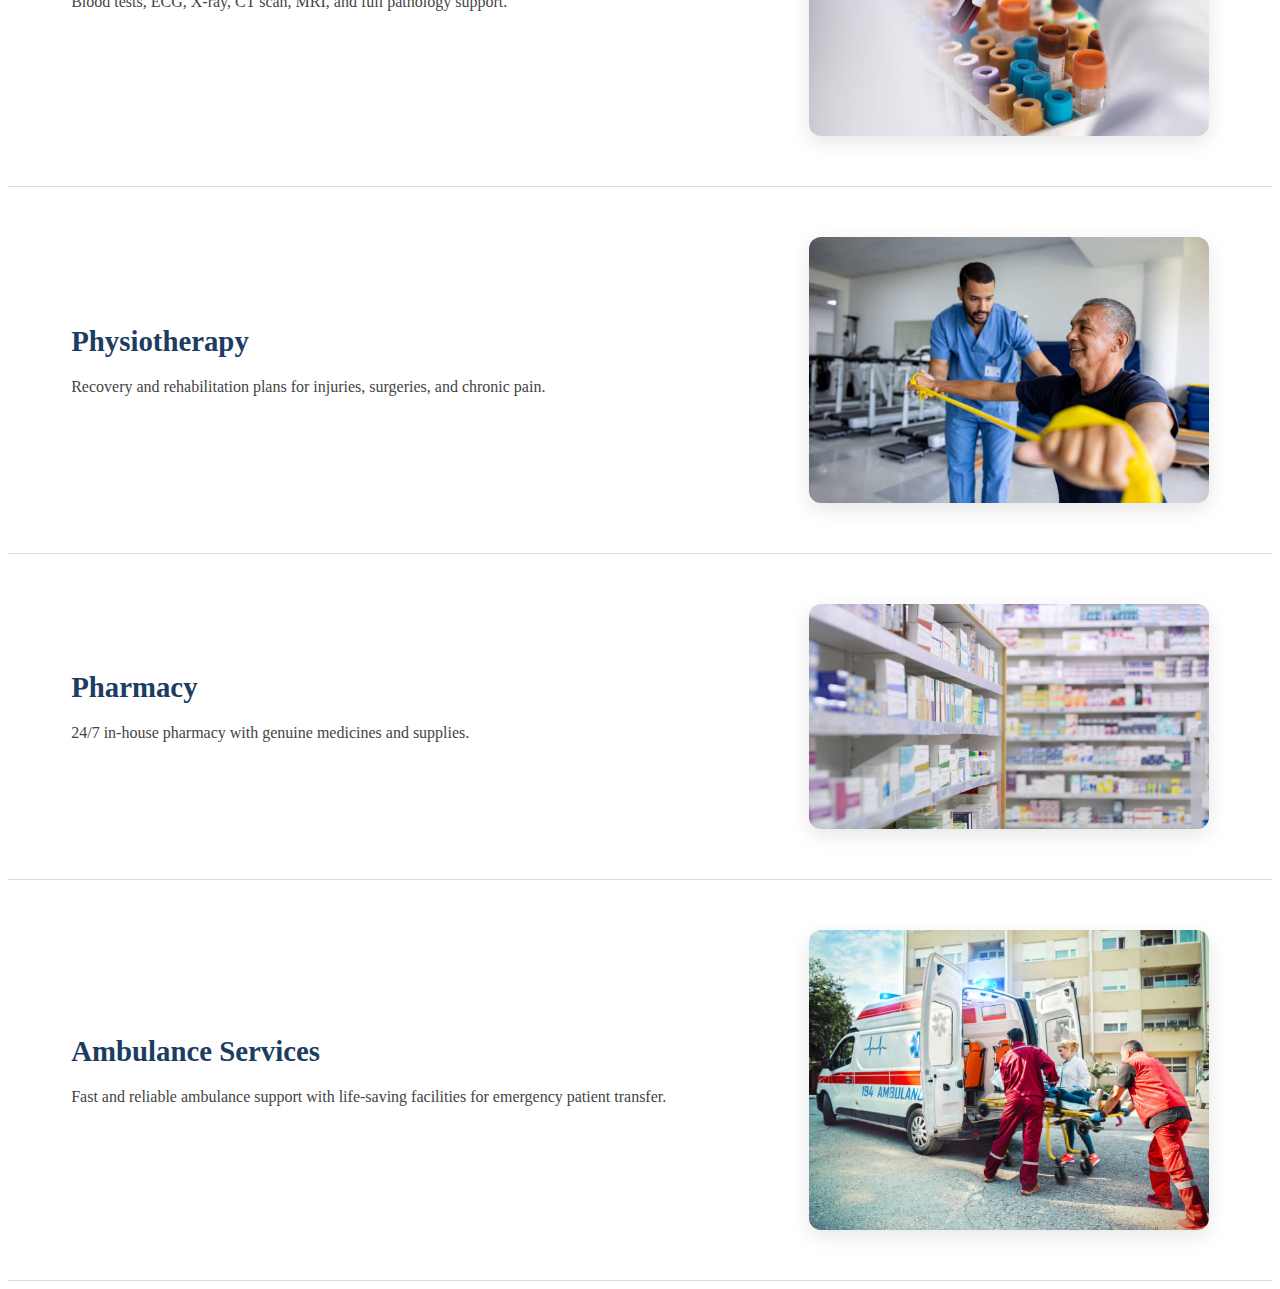
<file: LAB_ASSIGNMENTS/A1/services.html>
<!DOCTYPE html>
<html lang="en">
<head>
    <meta charset="UTF-8">
    <meta name="viewport" content="width=device-width, initial-scale=1.0">
    <title>Document</title>
    <link rel="stylesheet" href="style.css">
</head>
<body>
    <!-- Navbar -->
<nav class="navbar">
  <div class="logo"><a href="index.html"><img src="images/logo.jpg"  id="logo"></a></div>

  <input type="checkbox" id="menu-toggle" />
  <label for="menu-toggle" class="hamburger">&#9776;</label>

  <ul class="nav-links">
    <li><a href="index.html" id="tab">HOME</a></li>
   
    <li><a href="services.html" id="tab">SERVICES</a></li>
    <li><a href="doctors.html" id="tab">DOCTORS</a></li>
     <li><a href="about.html" id="tab">ABOUT</a></li>
  
  </ul>
</nav>


    <h1 class="main-heading">Our Services</h1>

  <section class="service-strip">
    <div class="service-text">
      <h2>24/7 Emergency Care</h2>
      <p>Round-the-clock emergency services with rapid response units, trained doctors, and ambulances.</p>
    </div>
    <img src="images/ser_24.jpg" alt="Emergency" />
  </section>

  <section class="service-strip reverse">
    <img src="images/gen-med.jpg" alt="General Medicine" />
    <div class="service-text">
      <h2>General Medicine</h2>
      <p>Diagnosis and treatment for infections, hypertension, diabetes, and common illnesses.</p>
    </div>
  </section>

  <section class="service-strip">
    <div class="service-text">
      <h2>Surgical Services</h2>
      <p>Operation theaters for general, orthopedic, and trauma surgeries with expert surgeons.</p>
    </div>
    <img src="images/surg.jpg" alt="Surgery" />
  </section>

  <section class="service-strip reverse">
    <img src="images/mater.jpg" alt="Maternity" />
    <div class="service-text">
      <h2>Maternity & Child Care</h2>
      <p>Prenatal and postnatal care with expert monitoring for both mothers and newborns.</p>
    </div>
  </section>

  <section class="service-strip">
    <div class="service-text">
      <h2>Pediatrics</h2>
      <p>Care for infants and children including immunizations and disease management.</p>
    </div>
    <img src="images/pedia.jpg" alt="Pediatrics" />
  </section>

  <section class="service-strip reverse">
    <img src="images/cardio.jpg" alt="Cardiology" />
    <div class="service-text">
      <h2>Cardiology</h2>
      <p>Cardiac consultations, ECG, ECHO, TMT, and expert cardiologist care.</p>
    </div>
  </section>

  <section class="service-strip">
    <div class="service-text">
      <h2>ICU & Critical Care</h2>
      <p>Advanced ICU for constant monitoring and support for critically ill patients.</p>
    </div>
    <img src="images/icu.jpg" alt="ICU" />
  </section>

  <section class="service-strip reverse">
    <img src="images/patho.jpg" alt="Diagnostics" />
    <div class="service-text">
      <h2>Diagnostics & Pathology</h2>
      <p>Blood tests, ECG, X-ray, CT scan, MRI, and full pathology support.</p>
    </div>
  </section>

  <section class="service-strip">
    <div class="service-text">
      <h2>Physiotherapy</h2>
      <p>Recovery and rehabilitation plans for injuries, surgeries, and chronic pain.</p>
    </div>
    <img src="images/physio.jpg" alt="Physiotherapy" />
  </section>

  <section class="service-strip reverse">
    <img src="images/pharm.jpg" alt="Pharmacy" />
    <div class="service-text">
      <h2>Pharmacy</h2>
      <p>24/7 in-house pharmacy with genuine medicines and supplies.</p>
    </div>
  </section>

  <section class="service-strip">
    <div class="service-text">
      <h2>Ambulance Services</h2>
      <p>Fast and reliable ambulance support with life-saving facilities for emergency patient transfer.</p>
    </div>
    <img src="images/ambu.jpg" alt="Ambulance" />
  </section>
</body>
</html>
</file>
<file: LAB_ASSIGNMENTS/A2/styles.css>
:root {
      --primary-color: #ff6b9d;
      --secondary-color: #ffd6e5;
      --accent-color: #ff4081;
      --dark-color: #333;
      --light-color: #fff;
      --gray-color: #f5f5f5;
      --success-color: #4caf50;
    }
    
    * {
      margin: 0;
      padding: 0;
      font-family: 'Poppins', sans-serif;
      box-sizing: border-box;
    }
    
    body {
      background-color: #f9f9f9;
      color: var(--dark-color);
    }
    
    .header {
      padding: 15px;
      background-color: var(--light-color);
      box-shadow: 0 2px 10px rgba(0,0,0,0.1);
      position: sticky;
      top: 0;
      z-index: 100;
    }
    .header:hover{
        box-shadow: rgb(170, 160, 160) 2px 2px 2px 1px;
    }
    
    .navbar {
      display: flex;
      justify-content: space-between;
      align-items: center;
      padding: 0 20px;
      max-width: 1200px;
      margin: 0 auto;
    }
    
    .navbar h3 {
      font-weight: 700;
      font-size: 28px;
      color: var(--primary-color);
    }
    
    .right-side {
      display: flex;
      align-items: center;
      gap: 20px;
    }
    
    .search {
      display: flex;
      align-items: center;
      background: var(--gray-color);
      border-radius: 30px;
      padding: 8px 15px;
      transition: all 0.3s ease;
    }
    
    .search:hover {
      box-shadow: 0 2px 8px rgba(0,0,0,0.1);
    }
    
    #searchbox {
      border: none;
      outline: none;
      background: transparent;
      padding: 8px;
      font-size: 14px;
      width: 200px;
    }
    
    .search button {
      background: transparent;
      border: none;
      cursor: pointer;
      padding: 5px;
    }
    
    .search i {
      color: var(--primary-color);
      font-size: 16px;
    }
    
    .offset {
      width: 250px;
      height: 100vh;
      background-color: var(--light-color);
      display: flex;
      flex-direction: column;
      position: fixed;
      box-shadow: 2px 0 10px rgba(0,0,0,0.1);
    }
    .offset:hover{
        box-shadow: 2px 1px 2px  rgba(0,0,0,0.1);
    }
    .user-profile {
      padding: 30px 20px;
      text-align: center;
      border-bottom: 1px solid var(--secondary-color);
    }
    
    .profile-img {
      width: 80px;
      height: 80px;
      border-radius: 50%;
      object-fit: cover;
      margin-bottom: 15px;
      border: 3px solid var(--secondary-color);
      transition: transform 0.3s ease;
    }
    
    .profile-img:hover {
      transform: scale(1.05);
    }
    
    .user-name {
      font-weight: 600;
      margin-bottom: 5px;
      color: var(--dark-color);
    }
    
    .user-email {
      font-size: 13px;
      color: #777;
    }
    
    .items {
      padding: 15px 25px;
      display: flex;
      align-items: center;
      gap: 15px;
      color: var(--dark-color);
      cursor: pointer;
      transition: all 0.3s ease;
    }
    
    .items:hover {
      background-color: var(--secondary-color);
      color: var(--primary-color);
    }
    
    .items i {
      font-size: 18px;
    }
    
    .items p {
      font-weight: 500;
    }
    
    .main-content {
      margin-left: 250px;
      padding: 30px;
      min-height: calc(100vh - 80px);
    }
    
    /* Dashboard Styles */
    .dashboard-header {
      display: flex;
      justify-content: space-between;
      align-items: center;
      margin-bottom: 30px;
    }
    
    .stats-container {
      display: flex;
      justify-content: space-between;
      margin-bottom: 40px;
      gap: 20px;
    }
    
    .stat-card {
      background: var(--light-color);
      border-radius: 15px;
      padding: 25px;
      width: 100%;
      box-shadow: 0 5px 15px rgba(0,0,0,0.05);
      text-align: center;
      transition: transform 0.3s ease;
    }
    
    .stat-card:hover {
      transform: translateY(-5px);
      box-shadow: #777 1.5px 2px 1px 2px;
    }
    
    .stat-card h3 {
      color: var(--primary-color);
      margin-bottom: 15px;
      font-size: 18px;
    }
    
    .count {
      font-size: 36px;
      font-weight: 700;
      color: var(--dark-color);
      margin-bottom: 10px;
    }
    
    .progress-ring {
      width: 120px;
      height: 120px;
      margin: 0 auto;
      position: relative;
    }
    
    .progress-circle {
      transform: rotate(-90deg);
      transform-origin: 50% 50%;
    }
    
    .progress-bg {
      fill: none;
      stroke: var(--secondary-color);
      stroke-width: 8;
    }
    
    .progress-fill {
      fill: none;
      stroke: var(--primary-color);
      stroke-width: 8;
      stroke-linecap: round;
      transition: stroke-dashoffset 0.8s ease;
    }
    
    .progress-text {
      position: absolute;
      top: 50%;
      left: 50%;
      transform: translate(-50%, -50%);
      font-size: 24px;
      font-weight: 600;
      color: var(--dark-color);
    }
    
    .recent-tasks {
      background: var(--light-color);
      border-radius: 15px;
      padding: 25px;
      box-shadow: 0 5px 15px rgba(0,0,0,0.05);
    }
    .recent-tasks:hover{
        box-shadow: #777 1.5px 2px 1px 2px;
    }
    .recent-tasks h3 {
      color: var(--primary-color);
      margin-bottom: 20px;
    }
    
    .task-item {
      display: flex;
      align-items: center;
      padding: 12px 0;
      border-bottom: 1px solid var(--secondary-color);
    }
    
    .task-item:last-child {
      border-bottom: none;
    }
    
    .task-check {
      width: 20px;
      height: 20px;
      border: 2px solid #ccc;
      border-radius: 50%;
      margin-right: 15px;
      cursor: pointer;
      display: flex;
      align-items: center;
      justify-content: center;
    }
    
    .task-check.completed {
      background-color: var(--success-color);
      border-color: var(--success-color);
      color: white;
    }
    
    .task-text {
      flex: 1;
    }
    
    .task-text.completed {
      text-decoration: line-through;
      color: #888;
    }
    
    .task-vital {
      color: var(--primary-color);
      margin-left: 10px;
    }
    
    /* Add Tasks Styles */
    .todo-container {
      background: var(--light-color);
      border-radius: 15px;
      padding: 30px;
      box-shadow: 0 5px 15px rgba(0,0,0,0.05);
      max-width: 800px;
      margin: 0 auto;
    }
    .todo-container:hover{
        box-shadow: #777 1.5px 2px 1px 2px;
    }
    .todo-header {
      display: flex;
      align-items: center;
      margin-bottom: 30px;
    }
    
    .todo-icon {
      width: 50px;
      height: 50px;
      background-color: var(--primary-color);
      border-radius: 50%;
      display: flex;
      align-items: center;
      justify-content: center;
      margin-right: 15px;
    }
    
    .todo-icon i {
      color: white;
      font-size: 24px;
    }
    
    .todo-header h2 {
      color: var(--dark-color);
      font-weight: 600;
    }
    
    .input-group {
      display: flex;
      margin-bottom: 30px;
    }
    
    #input-box {
      flex: 1;
      padding: 15px 20px;
      border: 1px solid var(--secondary-color);
      border-radius: 8px 0 0 8px;
      font-size: 16px;
      outline: none;
      transition: all 0.3s ease;
    }
    
    #input-box:focus {
      border-color: var(--primary-color);
    }
    
    .add-btn {
      background-color: var(--primary-color);
      color: white;
      border: none;
      padding: 0 25px;
      border-radius: 0 8px 8px 0;
      cursor: pointer;
      font-weight: 500;
      transition: all 0.3s ease;
    }
    
    .add-btn:hover {
      background-color: var(--accent-color);
    }
    
    .task-list {
      list-style: none;
    }
    
    .task-list li {
      display: flex;
      align-items: center;
      padding: 15px;
      margin-bottom: 10px;
      background-color: var(--gray-color);
      border-radius: 8px;
      transition: all 0.3s ease;
    }
    
    .task-list li:hover {
      transform: translateX(5px);
    }
    
    .task-checkbox {
      width: 22px;
      height: 22px;
      border: 2px solid #ccc;
      border-radius: 50%;
      margin-right: 15px;
      cursor: pointer;
      display: flex;
      align-items: center;
      justify-content: center;
      transition: all 0.3s ease;
    }
    
    .task-checkbox.checked {
      background-color: var(--success-color);
      border-color: var(--success-color);
      color: white;
    }
    
    .task-checkbox i {
      font-size: 12px;
      opacity: 0;
      transition: opacity 0.3s ease;
    }
    
    .task-checkbox.checked i {
      opacity: 1;
    }
    
    .task-content {
      flex: 1;
      transition: all 0.3s ease;
    }
    
    .task-content.checked {
      text-decoration: line-through;
      color: #888;
    }
    
    .task-actions {
      display: flex;
      gap: 10px;
    }
    
    .task-actions i {
      color: #888;
      cursor: pointer;
      transition: all 0.3s ease;
    }
    
    .task-actions i:hover {
      color: var(--primary-color);
    }
    
    .fa-star.vital {
      color: var(--primary-color);
    }
    
    /* Vital Tasks Styles */
    .vital-container {
      background: var(--light-color);
      border-radius: 15px;
      padding: 30px;
      box-shadow: 0 5px 15px rgba(0,0,0,0.05);
    }
    .vital-container:hover{
        box-shadow: #777 1.5px 2px 1px 2px;
    }
    
    .vital-header {
      display: flex;
      align-items: center;
      margin-bottom: 30px;
    }
    
    .vital-icon {
      width: 50px;
      height: 50px;
      background-color: #ff4081;
      border-radius: 50%;
      display: flex;
      align-items: center;
      justify-content: center;
      margin-right: 15px;
    }
    
    .vital-icon i {
      color: white;
      font-size: 24px;
    }
    
    .vital-header h2 {
      color: var(--dark-color);
      font-weight: 600;
    }
    
    /* Categories Styles */
    .categories-container {
      background: var(--light-color);
      border-radius: 15px;
      padding: 30px;
      box-shadow: 0 5px 15px rgba(0,0,0,0.05);
    }
    
    .categories-header {
      display: flex;
      align-items: center;
      margin-bottom: 30px;
    }
    
    .categories-icon {
      width: 50px;
      height: 50px;
      background-color: #9c27b0;
      border-radius: 50%;
      display: flex;
      align-items: center;
      justify-content: center;
      margin-right: 15px;
    }
    
    .categories-icon i {
      color: white;
      font-size: 24px;
    }
    
    .categories-header h2 {
      color: var(--dark-color);
      font-weight: 600;
    }
    
    .category-cards {
      display: flex;
      gap: 20px;
      flex-wrap: wrap;
    }
    
    .category-card {
      flex: 1;
      min-width: 250px;
      background: white;
      border-radius: 12px;
      padding: 20px;
      box-shadow: 0 3px 10px rgba(0,0,0,0.08);
      transition: all 0.3s ease;
    }
    
    .category-card:hover {
      transform: translateY(-5px);
      box-shadow: 0 5px 15px rgba(0,0,0,0.1);
    }
    
    .category-title {
      display: flex;
      align-items: center;
      margin-bottom: 15px;
      color: var(--dark-color);
    }
    
    .category-title i {
      width: 40px;
      height: 40px;
      background-color: var(--secondary-color);
      border-radius: 50%;
      display: flex;
      align-items: center;
      justify-content: center;
      margin-right: 10px;
      color: var(--primary-color);
    }
    
    .category-tasks {
      list-style: none;
    }
    
    .category-tasks li {
      padding: 10px 0;
      border-bottom: 1px solid var(--secondary-color);
      display: flex;
      align-items: center;
    }
    
    .category-tasks li:last-child {
      border-bottom: none;
    }
    
    /* About Styles */
    .about-container {
      background: var(--light-color);
      border-radius: 15px;
      padding: 30px;
      box-shadow: 0 5px 15px rgba(0,0,0,0.05);
    }
    
    .about-header {
      display: flex;
      align-items: center;
      margin-bottom: 30px;
    }
    
    .about-icon {
      width: 50px;
      height: 50px;
      background-color: #2196f3;
      border-radius: 50%;
      display: flex;
      align-items: center;
      justify-content: center;
      margin-right: 15px;
    }
    
    .about-icon i {
      color: white;
      font-size: 24px;
    }
    
    .about-header h2 {
      color: var(--dark-color);
      font-weight: 600;
    }
    
    .about-content {
      display: flex;
      gap: 30px;
      flex-wrap: wrap;
    }
    
    .about-card {
      flex: 1;
      min-width: 300px;
    }
    
    .about-card h3 {
      color: var(--primary-color);
      margin-bottom: 15px;
      padding-bottom: 10px;
      border-bottom: 2px solid var(--secondary-color);
    }
    
    .about-card p {
      margin-bottom: 15px;
      line-height: 1.6;
    }
    
    .about-card ul {
      list-style: none;
    }
    
    .about-card ul li {
      margin-bottom: 10px;
      display: flex;
      align-items: flex-start;
    }
    
    .about-card ul li i {
      color: var(--primary-color);
      margin-right: 10px;
      margin-top: 3px;
    }
    
    .developer-card {
      display: flex;
      align-items: center;
      background: white;
      padding: 20px;
      border-radius: 12px;
      box-shadow: 0 3px 10px rgba(0,0,0,0.08);
      margin-top: 20px;
    }
    
    .developer-img {
      width: 80px;
      height: 80px;
      border-radius: 50%;
      object-fit: cover;
      margin-right: 20px;
      border: 3px solid var(--secondary-color);
    }
    
    .developer-info h4 {
      color: var(--dark-color);
      margin-bottom: 5px;
    }
    
    .developer-info p {
      color: #777;
      margin-bottom: 5px;
    }
    
    /* Footer Styles */
    .footer {
      background-color: var(--dark-color);
      color: white;
      padding: 30px 0;
      margin-left: 250px;
    }
    
    .footer-content {
      max-width: 1200px;
      margin: 0 auto;
      display: flex;
      justify-content: space-between;
      flex-wrap: wrap;
      gap: 30px;
      padding: 0 30px;
    }
    
    .footer-section {
      flex: 1;
      min-width: 250px;
    }
    
    .footer-section h3 {
      color: var(--primary-color);
      margin-bottom: 20px;
      font-size: 18px;
    }
    
    .footer-section p {
      margin-bottom: 15px;
      line-height: 1.6;
    }
    
    .footer-links {
      list-style: none;
    }
    
    .footer-links li {
      margin-bottom: 10px;
    }
    
    .footer-links a {
      color: #ccc;
      text-decoration: none;
      transition: color 0.3s ease;
    }
    
    .footer-links a:hover {
      color: var(--primary-color);
    }
    
    .social-links {
      display: flex;
      gap: 15px;
    }
    
    .social-links a {
      color: white;
      background-color: #444;
      width: 40px;
      height: 40px;
      border-radius: 50%;
      display: flex;
      align-items: center;
      justify-content: center;
      transition: all 0.3s ease;
    }
    
    .social-links a:hover {
      background-color: var(--primary-color);
      transform: translateY(-3px);
    }
    
    .footer-bottom {
      text-align: center;
      padding-top: 20px;
      margin-top: 20px;
      border-top: 1px solid #444;
    }
    
    /* Responsive Styles */
    @media (max-width: 992px) {
      .offset {
        width: 70px;
      }
      
      .items p {
        display: none;
      }
      
      .user-profile {
        padding: 20px 10px;
      }
      
      .profile-img {
        width: 50px;
        height: 50px;
      }
      
      .user-name, .user-email {
        display: none;
      }
      
      .main-content {
        margin-left: 70px;
      }
      
      .footer {
        margin-left: 70px;
      }
    }
    
    @media (max-width: 768px) {
      .stats-container {
        flex-direction: column;
      }
      
      .category-cards {
        flex-direction: column;
      }
      
      .search {
        display: none;
      }
    }
    
    /* Section visibility */
    section {
      display: none;
    }
    
    section.active {
      display: block;
    }
</file>
<file: LAB_ASSIGNMENTS/A1/style.css>
#body1
{
    background-image: url('/images/blur-hospital.jpg');
    background-repeat: no-repeat;
    background-size: 1400px 600px;
}

/* Base Navbar */
.navbar {
  display: flex;
  align-items: center;
  justify-content: space-between;
  background-color: #0077b6;
  padding: 15px 30px;
  position: sticky;
  top: 0;
  height: 80px;
  z-index: 1000;
}
#logo{
  height: 80px;
  width: 80px;
  border-radius: 50%;
}
.logo a {
  font-size: 1.5rem;
  color: white;
  font-weight: bold;
  text-decoration: none;
}
#tab{
  background-color: white;
  border-radius: 6px;
  color: #0056b3;
  padding: 5px;
  display: inline-block;
  transition: transform 0.3s ease; 
}

.nav-links {
  display: flex;
  list-style: none;
  gap: 30px;
}
.head{
  height: 15px;
  margin-left: 540px;
  font-size: 60px;
  
}
.nav-links li a {
  color: white;
  text-decoration: none;
  font-weight: bold;
}
#tab:hover{
   text-decoration: none;
   transform: scale(1.05);
}
.nav-links li a:hover {
  text-decoration: underline;
}


.hamburger {
  display: none;
  font-size: 28px;
  color: white;
  cursor: pointer;
}

/* Hidden checkbox */
#menu-toggle {
  display: none;
}
#slogan
{
    font-family: cursive;
    font-size: 70px;
    font-weight: 500;
    text-align: center;
    margin-top: 20px;
    color: rgb(98, 54, 54);
}
#appoint-btn {
  position: relative;
  top: 40px;
  left: 45%;
  transform: translateX(-50%);
  z-index: 1000; 
}


#appoint-btn button {
  padding: 10px 20px;
  background-color: #007bff; 
  color: white;
  border: none;
  border-radius: 5px;
  cursor: pointer;
  font-size: 16px;
}
a{
    text-decoration: none;
}
#appoint-btn button:hover {
  background-color: #0056b3;
}
#body2 {
  margin: 0;
  font-family: 'Segoe UI', sans-serif;
  background-color: #f4f7fc;
}

.appointment-section {
  display: flex;
  flex-wrap: wrap;
  min-height: 100vh;
  align-items: center;
  justify-content: center;
}

.appointment-left {
  flex: 1;
  min-width: 300px;
  text-align: center;
  padding: 20px;
}

.appointment-left img {
  width: 800px;
  max-width: 450px;
  height: 400px;
  border-radius: 40%;
  
}

.appointment-right {
  flex: 1;
  min-width: 300px;
  max-width: 500px;
  background: white;
  padding: 40px;
  margin: 20px;
  border-radius: 16px;
  box-shadow: 0 10px 25px rgba(0, 0, 0, 0.08);
}

.appointment-right h2 {
  text-align: center;
  margin-bottom: 25px;
  color: #2c3e50;
}

form {
  display: flex;
  flex-direction: column;
}

.form-group {
  margin-bottom: 18px;
}

label {
  font-weight: 500;
  margin-bottom: 6px;
  display: block;
  color: #333;
}

input {
  width: 100%;
  padding: 10px 12px;
  border: 1px solid #ccc;
  border-radius: 8px;
  font-size: 1rem;
  transition: border-color 0.3s ease;
}

input:focus {
  border-color: #3498db;
  outline: none;
}

button {
  margin-top: 20px;
  padding: 12px;
  font-size: 1rem;
  background-color: #3498db;
  color: white;
  border: none;
  border-radius: 8px;
  cursor: pointer;
  transition: background 0.3s ease, transform 0.2s ease;
}

button:hover {
  background-color: #2980b9;
  transform: scale(1.02);
}


@media (max-width: 768px) {
  .appointment-section {
    flex-direction: column;
    padding: 20px;
  }

  .head{
    font-size: 40px;
    margin-left: 30px;
  }
  .appointment-left, .appointment-right {
    max-width: 90%;
  }

  .hamburger {
    display: block;
  }

  .nav-links {
    position: absolute;
    top: 60px;
    right: 0;
    background: #0077b6;
    flex-direction: column;
    width: 100%;
    display: none;
  }

  .nav-links li {
    text-align: center;
    padding: 12px 0;
  }

  #menu-toggle:checked + .hamburger + .nav-links {
    display: flex;
  }
  .body1 {
    padding-top: 80px;
  }

  #slogan {
    font-size: 1.5rem;
  }

  #appoint-btn button {
    font-size: 14px;
    padding: 10px 20px;
  }
}

#body3 {
  margin: 0;
  font-family: Arial, sans-serif;
  line-height: 1.6;
  background-color: #f7f7f7;
}


header {
  background-color: #b9d9f4;
  color: white;
  text-align: center;
  padding: 40px 20px;
  color: black;
}


.about {
  display: flex;
  flex-wrap: wrap;
  padding: 40px 20px;
  background-color: white;
}

.about img {
  max-width: 100%;
  width: 400px;
  height: auto;
  border-radius: 10px;
  margin-right: 30px;
}

.about-text {
  max-width: 600px;
}

.about-text h2 {
  margin-top: 0;
  color: #333;
}


.mission {
  padding: 30px 20px;
  background-color: #eef5f9;
}

.mission h2 {
  color: #71b9f7;
  margin-top: 0;
}


footer {
  text-align: center;
  background-color: #9ad0ff;
  color: black;
  padding: 20px;
  font-size: 14px;
}
#doctors{
  display: flex;
  flex-wrap: wrap;
  margin-top: 80px;
  justify-content: space-evenly;
  
}
#doctors-item{
  height: 350px;
  width: 243px;
  border: 1px solid rgb(29, 2, 147);
  border-radius: 5px;
  margin: 10px 15px 10px 15px;
  background-image: linear-gradient(45deg,rgb(79, 167, 229),rgba(255, 133, 80, 0.971));
  
}
#doctors-item:hover {
   transform: scale(1.01);
   background-color: rgba(90, 33, 95, 0.902);
}
#dr-img{
  height: 200px;
  width: 200px;
  padding: 20px;
  border-bottom: 2px dotted rgb(0, 0, 0);
  margin: auto;
}
#card-tit{
  text-align: center;
  font-weight: bold;
}

#card-desc {
  max-height: 0;
  overflow: hidden;
  text-align: center;
  font-weight: bolder;
  transition: max-height 0.3s ease-in-out;
}

#doctors-item:hover #card-desc {
  max-height: 20px; 
}

.main-heading {
  text-align: center;
  font-size: 2.5rem;
  color: #2c3e50;
  padding: 40px 20px 20px;
}

.service-strip {
  display: flex;
  align-items: center;
  justify-content: center;
  padding: 50px 5%;
  background: #ffffff;
  border-bottom: 1px solid #ddd;
  gap: 40px;
  flex-wrap: wrap;
}

.service-strip.reverse {
  flex-direction: row-reverse;
}

.service-strip img {
  width: 45%;
  max-width: 400px;
  height: auto;
  border-radius: 12px;
  box-shadow: 0 6px 20px rgba(0, 0, 0, 0.1);
}

.service-text {
  flex: 1;
  min-width: 250px;
}

.service-text h2 {
  margin: 0 0 15px;
  color: #1c3c61;
  font-size: 1.8rem;
}

.service-text p {
  font-size: 1rem;
  line-height: 1.6;
  color: #444;
}


@media screen and (max-width: 768px) {
  .service-strip,
  .service-strip.reverse {
    flex-direction: column !important;
    text-align: center;
  }

  .service-strip img {
    width: 90%;
  }
}
</file>
